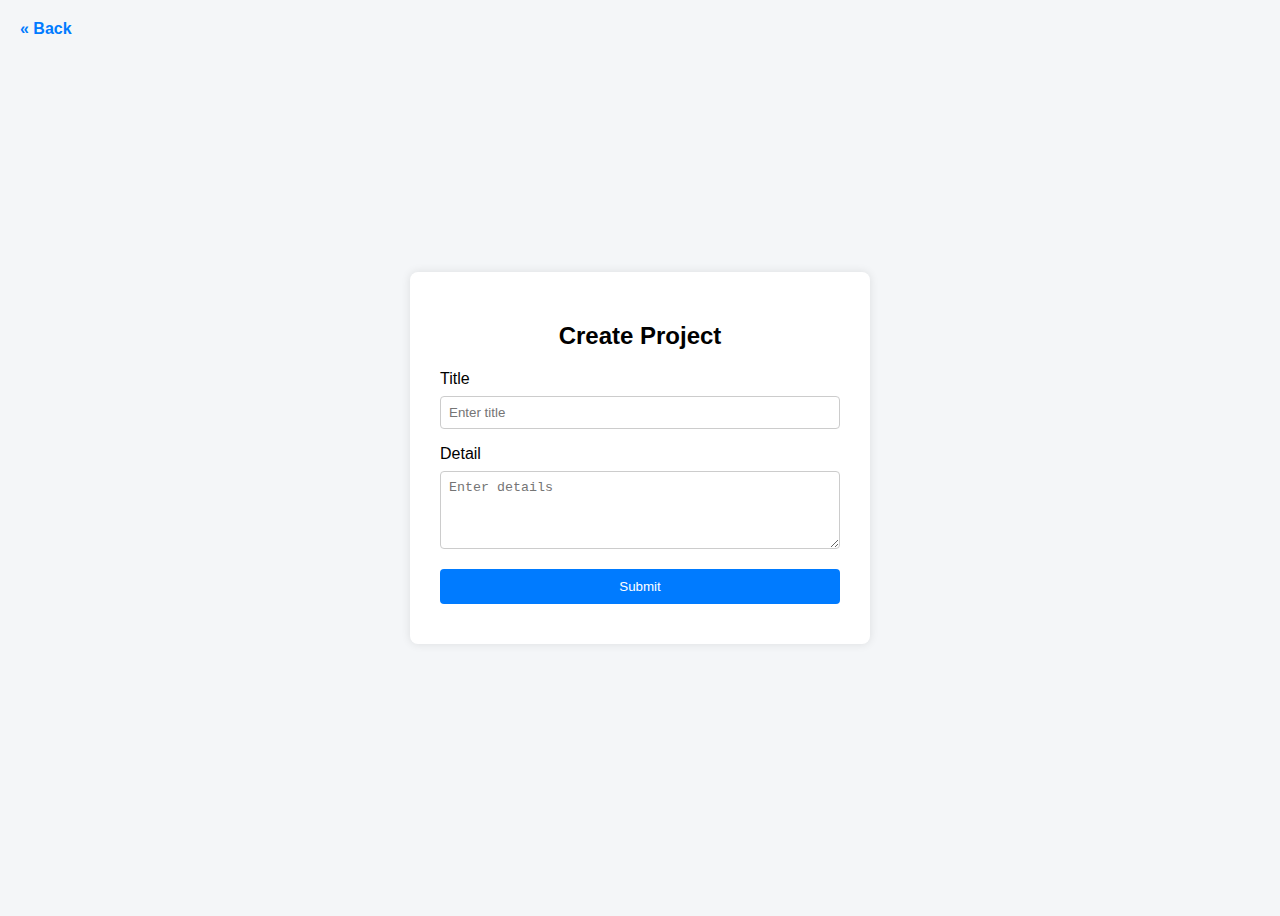
<file: tasks/templates/tasks/admin/add_project.html>
<!DOCTYPE html>
<html lang="en">

<head>
    <meta charset="UTF-8">
    <title>Create Project</title>
    <style>
        body {
            font-family: Arial, sans-serif;
            background: #f4f6f8;
            display: flex;
            justify-content: center;
            align-items: center;
            height: 100vh;
        }

        .form-container {
            background: white;
            padding: 30px;
            border-radius: 8px;
            box-shadow: 0 0 10px rgba(0, 0, 0, 0.1);
            width: 400px;
        }

        h2 {
            text-align: center;
            margin-bottom: 20px;
        }

        input[type="text"],
        textarea {
            width: 100%;
            padding: 8px;
            margin: 8px 0 16px 0;
            border-radius: 4px;
            border: 1px solid #ccc;
            box-sizing: border-box;
        }

        button {
            width: 100%;
            padding: 10px;
            background: #007bff;
            color: white;
            border: none;
            border-radius: 4px;
            cursor: pointer;
        }

        button:hover {
            background: #0056b3;
        }

        .message {
            margin-top: 10px;
            text-align: center;
            font-weight: bold;
        }
        .back-container {
            position: absolute;
            top: 20px;
            left: 20px;
        }

        .back-container a {
            text-decoration: none;
            font-size: 16px;
            font-weight: 600;
            color: #007bff;
            display: inline-flex;
            align-items: center;
        }

        .back-container a:hover {
            text-decoration: underline;
        }
    </style>
    <script src="https://ajax.googleapis.com/ajax/libs/jquery/3.7.1/jquery.min.js"></script>
</head>

<body>
    <div class="back-container">
        <a href="manage_project">
            &laquo; Back
        </a>
    </div>

    <div class="form-container">
        <h2>Create Project</h2>
        <form id="projectForm">
            <label for="title">Title</label>
            <input type="text" id="title" name="title" placeholder="Enter title" required>

            <label for="detail">Detail</label>
            <textarea id="detail" name="detail" placeholder="Enter details" rows="4" required></textarea>

            <button type="button" id="submitBtn">Submit</button>
        </form>
        <div class="message" id="message"></div>
    </div>

    <script>
        $(document).ready(function () {
            $("#submitBtn").click(function () {
                
                const title = $("#title").val();
                const detail = $("#detail").val();

                if (!title || !detail) {
                    $("#message").text("Please fill all fields").css("color", "red");
                    return;
                }

                const data = {
                    title: title,
                    detail: detail,
                    created_by:getCookie("user_id")
                };
                url="/tasks/admin/api/project/", 
                $.ajax({
                    url: url,
                    type: "POST",
                    contentType: "application/json",
                    data: JSON.stringify(data),
                    headers: {
                        "X-CSRFToken": getCookie("csrftoken")
                    },
                    success: function (response) {
                        $("#message").text("Project created successfully!").css("color", "green");
                        $("#projectForm")[0].reset();
                        console.log(response);
                        alert("Project created successfully!")
                        window.location.href = "/tasks/admin/manage_project";
                    },
                    error: function (xhr, status, error) {
                        $("#message").text("Error creating project").css("color", "red");
                        console.error(error);
                    }
                });
            });

            function getCookie(name) {
                let cookieValue = null;
                if (document.cookie && document.cookie !== "") {
                    const cookies = document.cookie.split(";");
                    for (let i = 0; i < cookies.length; i++) {
                        const cookie = cookies[i].trim();
                        if (cookie.substring(0, name.length + 1) === (name + "=")) {
                            cookieValue = decodeURIComponent(cookie.substring(name.length + 1));
                            break;
                        }
                    }
                }
                return cookieValue;
            }
        });
    </script>
</body>

</html>
</file>
